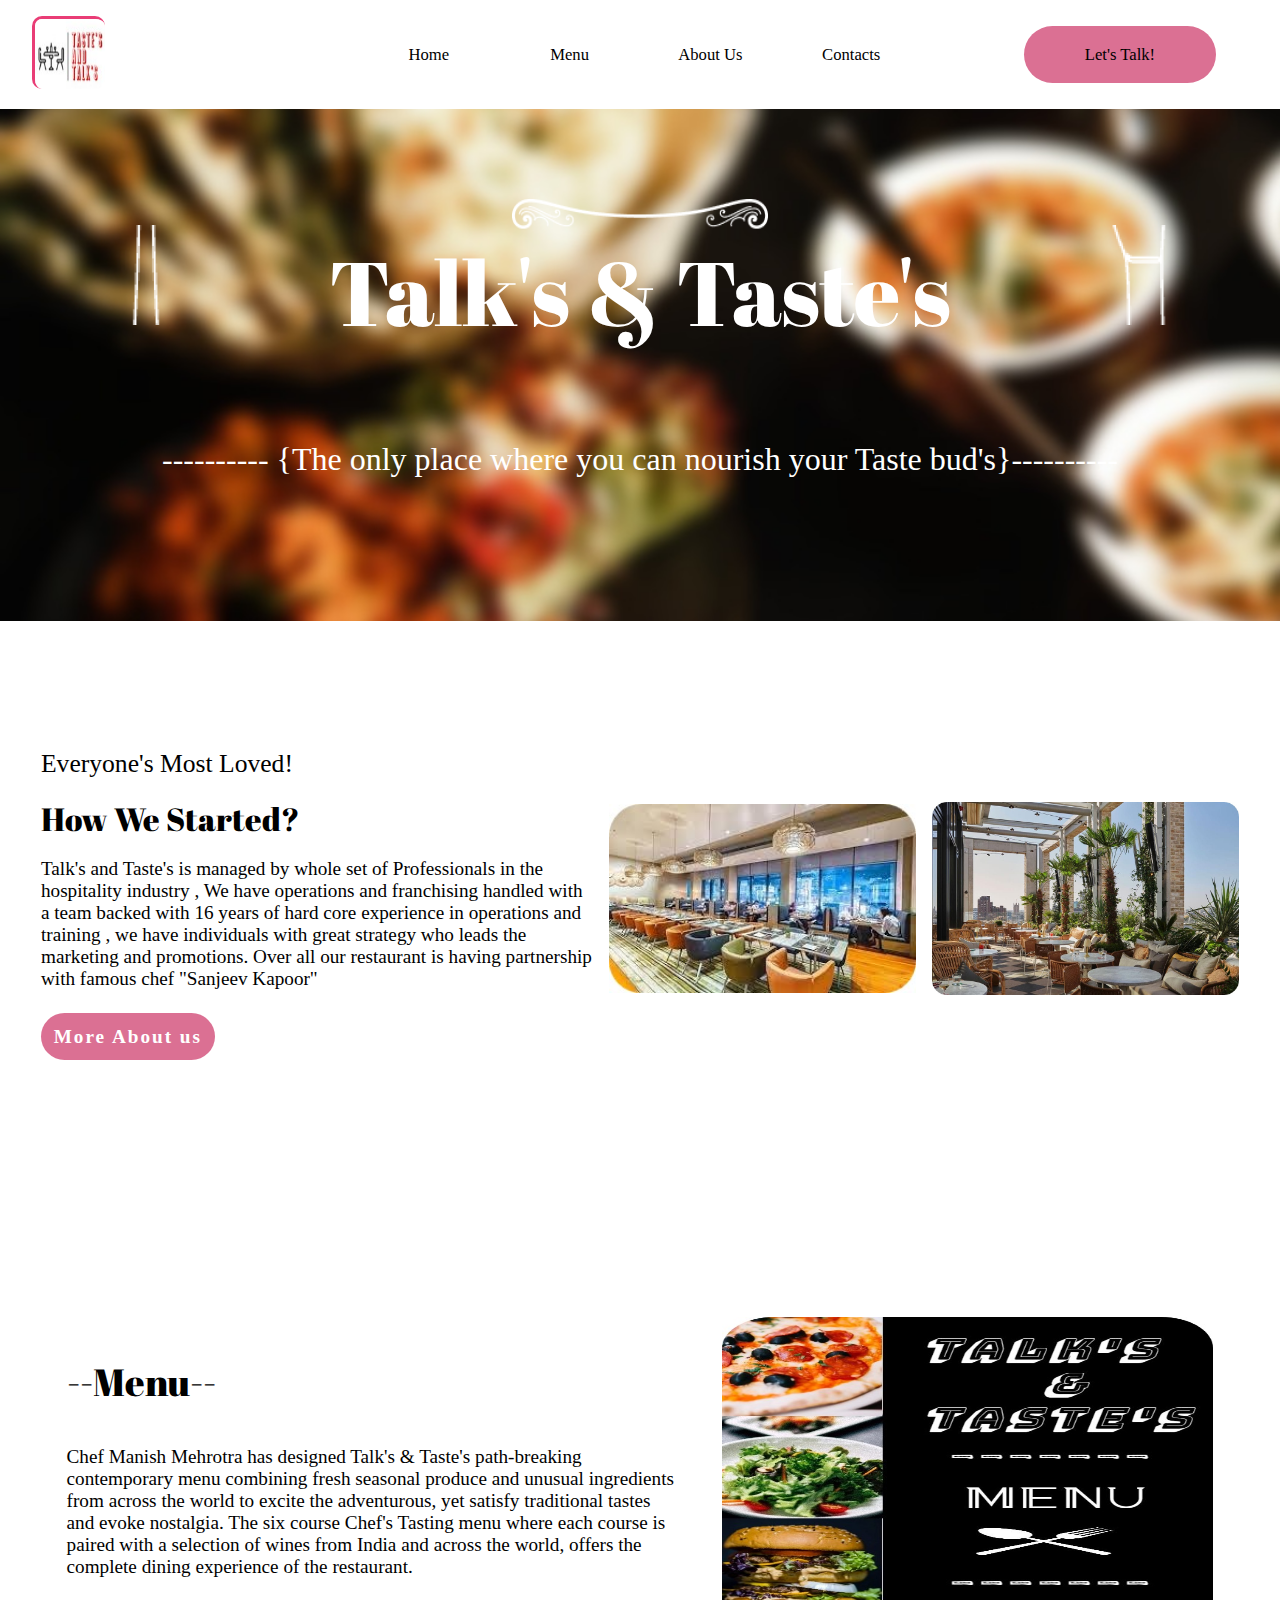
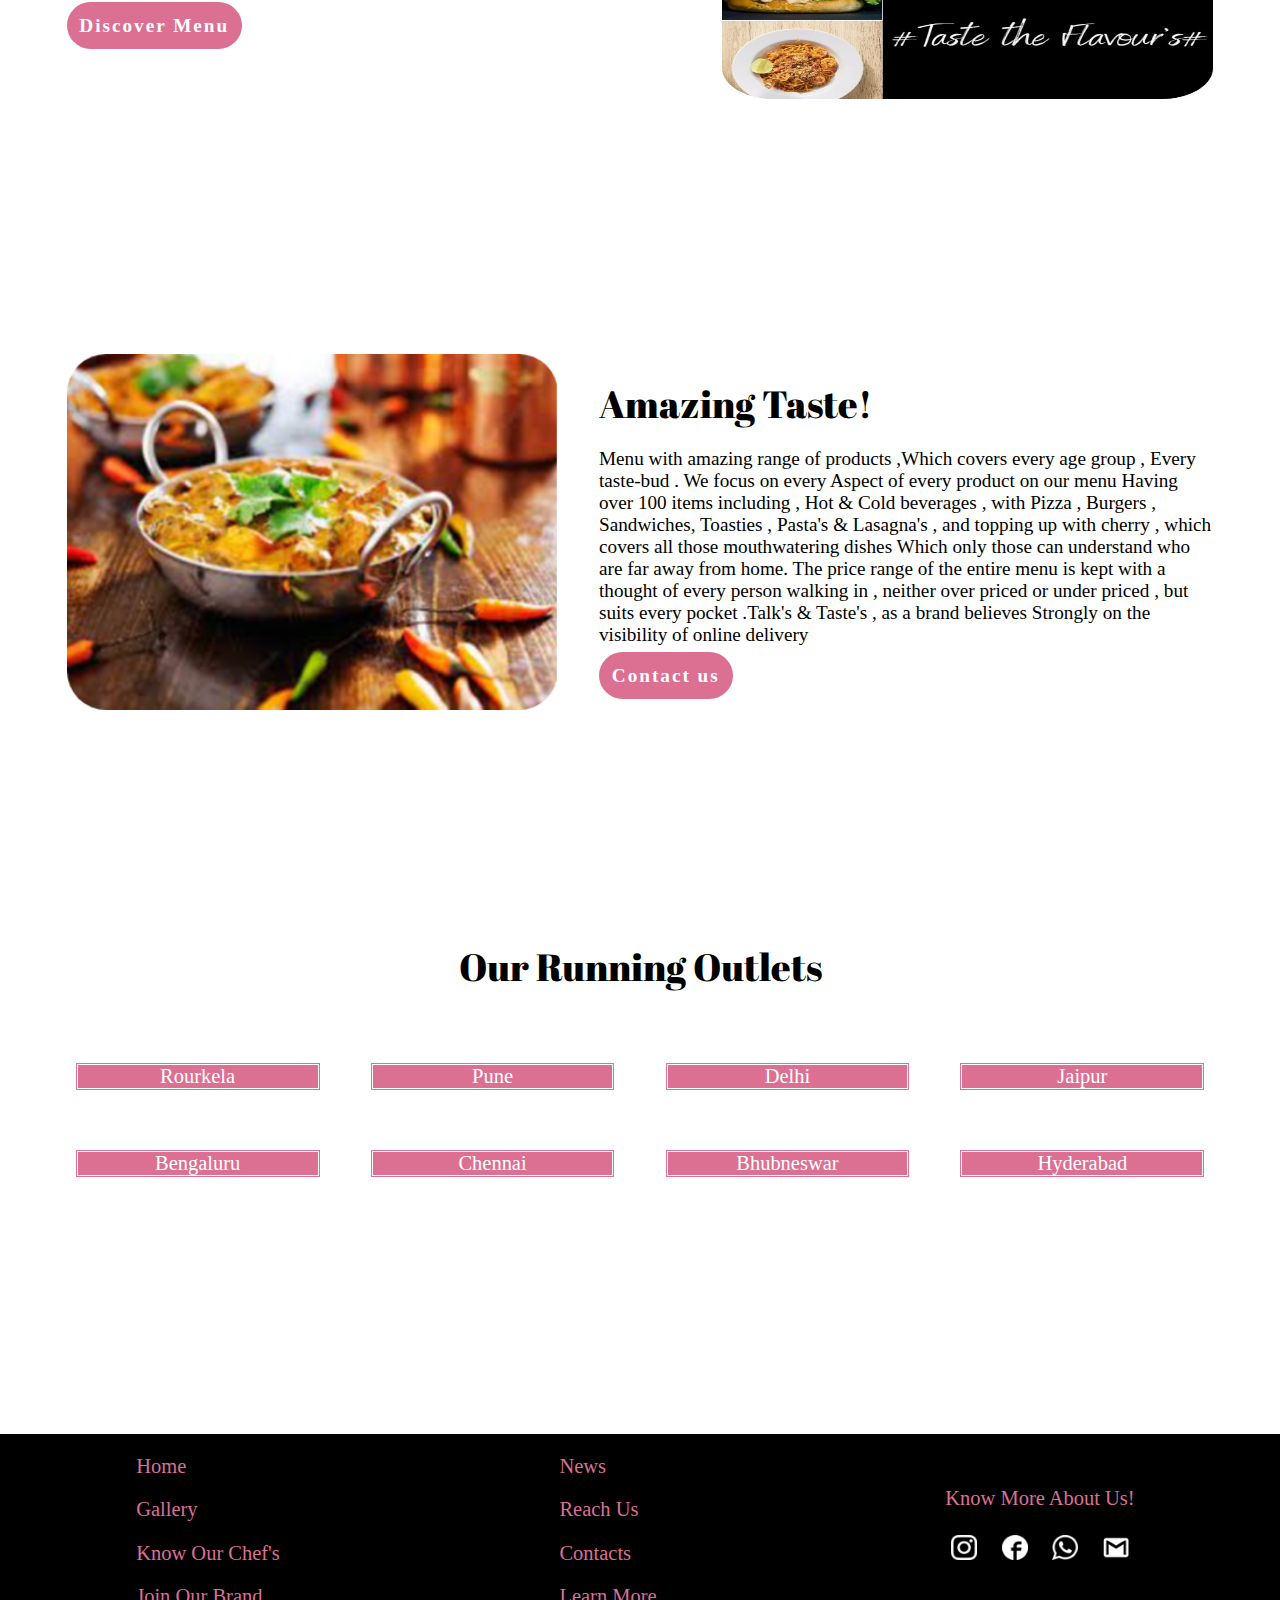
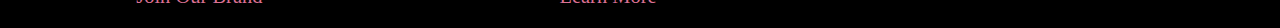
<file: index.html>
<!DOCTYPE html>
<html lang="en">

<head>
    <meta charset="UTF-8">
    <meta http-equiv="X-UA-Compatible" content="IE=edge">
    <meta name="viewport" content="width=device-width, initial-scale=1.0">
    <title>HOME</title>
    <link rel="stylesheet" href="cssfile.css">
    <link href="https://fonts.googleapis.com/css2?family=Abril+Fatface&family=Poppins:wght@200&display=swap"
        rel="stylesheet">

</head>


<body>
    <header>
        <nav class="header">
            <div>
                <img src="images/logo_size1.jpg" width="70px" height="70px" class="image">
            </div>
            <div class="navcontent">
                <div>
                    <a href="index.html" target="_parent" class="navadiv">Home</a>
                </div>

                <div>
                    <a href="menu.html" target="_parent" class="navadiv">Menu</a>
                </div>
                <div>
                    <a href="aboutus.html" target="_parent" class="navadiv">About Us</a>
                </div>
                <div>
                    <a href="contacts.html" target="_parent" class="navadiv">Contacts</a>
                </div>
                
            </div>

            
            <div class="letstalk" >
                <a href="contacts.html" target="_parent" >Let's Talk!</a>

            </div>
        </nav>
    </header>
    <main>
        <div class="backgroundimage">
            <div class="tag">
                <div class="aligncenter">
                    <img src="images/fork-free-img-1024x1024.png" height="100vw" width="100vw">
                </div>

                <div class="constant">
                    <p style=" font-family: 'Abril Fatface', cursive;" class="heading">
                        <img src="images/frill-free-img.png" class="center">
                        Talk's & Taste's
                    </p>
                </div>
                <div class="aligncenter1">
                    <img src="images/knife-free-imge-1024x1024.png" height="100vw" width="100vw">
                </div>
            </div>
            <div style="font-size: 2.5vw;" class="heading">
                ---------- {The only place where you can nourish your Taste bud's}----------
            </div>

            <br>
            <br>
            <br><br><br><br><br><br><br>
        </div>
        <div class="howwestarted">
            <div>

                <div style="font-size: 2vw;">
                    Everyone's Most Loved!
                </div>
                <br>

                <span style=" font-family: 'Abril Fatface', cursive; color: black; font-size: 2.5vw;"> How We
                    Started?</span>
                <br>
                <br>

                <div style="font-size: 1.5vw;">
                    Talk's and Taste's is managed by whole set of Professionals in the
                    hospitality industry , We have operations and franchising handled with a team backed with 16 years
                    of hard core experience in operations and training , we have individuals with great strategy who
                    leads the marketing and promotions. Over all our restaurant is having partnership with famous chef
                    "Sanjeev Kapoor"
                </div>
                <br>
                <br>
                <div>
                    <a href="aboutus.html" target="_parent"> More About us </a>

                </div>

            </div>
            <div class="howwestartedimg">
                <img src="images/howwestarted1.jpg" height="100%" width="100%">

            </div>
            <div class="howwestartedimg">
                <img src="images/howwestarted3.jpg" height="100%" width="100%">
            </div>
        </div>

        <div class="menu">

            <div>
                <p style=" font-family: 'Abril Fatface', cursive; color:    black;font-size: 3vw; ">
                    --Menu--
                </p>
                <p style="font-size: 1.5vw;">
                    Chef Manish Mehrotra has designed Talk's & Taste's path-breaking contemporary menu combining
                    fresh seasonal produce and unusual ingredients from across the world to excite the adventurous, yet
                    satisfy traditional tastes and evoke nostalgia.

                    The six course Chef's Tasting menu where each course is paired with a selection of wines from India
                    and across the world, offers the complete dining experience of the restaurant.
                </p>
                <br>
                <div>
                    <a href="menu.html" target="_parent"> Discover Menu</a>

                </div>

            </div>
            <div class="menuimg">
                <img src="images/menu.jpg" height="100%" width="100%">

            </div>

        </div>
        <div class="amazingtaste">
            <div class="menuimg">
                <img src="images/amazingtaste-modified.png" height="100%" width="100%">

            </div>
            <div>
                <div style=" font-family: 'Abril Fatface', cursive; color:    black;font-size: 3vw; ">
                    Amazing Taste!
                </div>
                <p style="font-size: 1.5vw;">
                    Menu with amazing range of products ,Which covers every age group , Every taste-bud . We focus on
                    every Aspect of every product on our menu Having over 100 items including , Hot & Cold beverages ,
                    with Pizza , Burgers , Sandwiches, Toasties , Pasta's & Lasagna's , and topping up with cherry ,
                    which covers all those mouthwatering dishes Which only those can understand who are far away from
                    home. The price range of the entire menu is kept with a thought of every person walking in , neither
                    over priced or under priced , but suits every pocket .Talk's & Taste's , as a brand believes
                    Strongly on the visibility of online delivery


                </p>
                <a href="contacts.html" target="_parent">Contact us</a>


            </div>
        </div>
        <div class="runningoutlets">
            <div style=" font-family: 'Abril Fatface', cursive; color:    black;font-size:3vw;font-weight: lighter; ">
                Our Running Outlets

            </div>
            <div class="outlets">
                <div class="outletsdesign">Rourkela</div>
                <div class="outletsdesign">Pune</div>
                <div class="outletsdesign">Delhi</div>
                <div class="outletsdesign">Jaipur</div>


            </div>
            <div class="outlets">
                <div class="outletsdesign">Bengaluru</div>
                <div class="outletsdesign">Chennai</div>
                <div class="outletsdesign">Bhubneswar</div>
                <div class="outletsdesign">Hyderabad</div>
            </div>
        </div>
    </main>
    <footer>
        <div>
            <p>
                <a href="index.html" target="_parent">Home</a>
            </p>
            <p>
                <a href="Gallery" target="_parent">Gallery</a>
            </p>
            <p>
                <a href="Know our Chef's" target="_blank">Know Our Chef's</a>

            </p>
            <p>
                <a href="Join Our Brand" target="_blank">Join Our Brand</a>
            </p>
        </div>
        <div>

            <p>

            </p>
            <p>
                <a href="News">News</a>
            </p>
            <p>
                <a href="reachus">Reach Us</a>
            </p>
            <p>
                <a href="Contacts" target="_parent">Contacts</a>
            </p>
            <p>
                <a href="Learn more" target="_blank">Learn More</a>
            </p>


        </div>
        <div class="icons">
            <div>
                <p style="color:palevioletred">Know More About Us!</p>
            </div>
            <div class="iconssub">
                <div >
                    <img src="images/instagram.png">
                </div>

                <div>
                    <img src="images/facebookicon.png">
                </div>
                <div>
                    <img src="images/whatsapp.png" >
                </div>
                <div>
                    <img src="images/gmail.jpg" >
                </div>
            </div>


        </div>

    </footer>
</body>

</html>
</file>
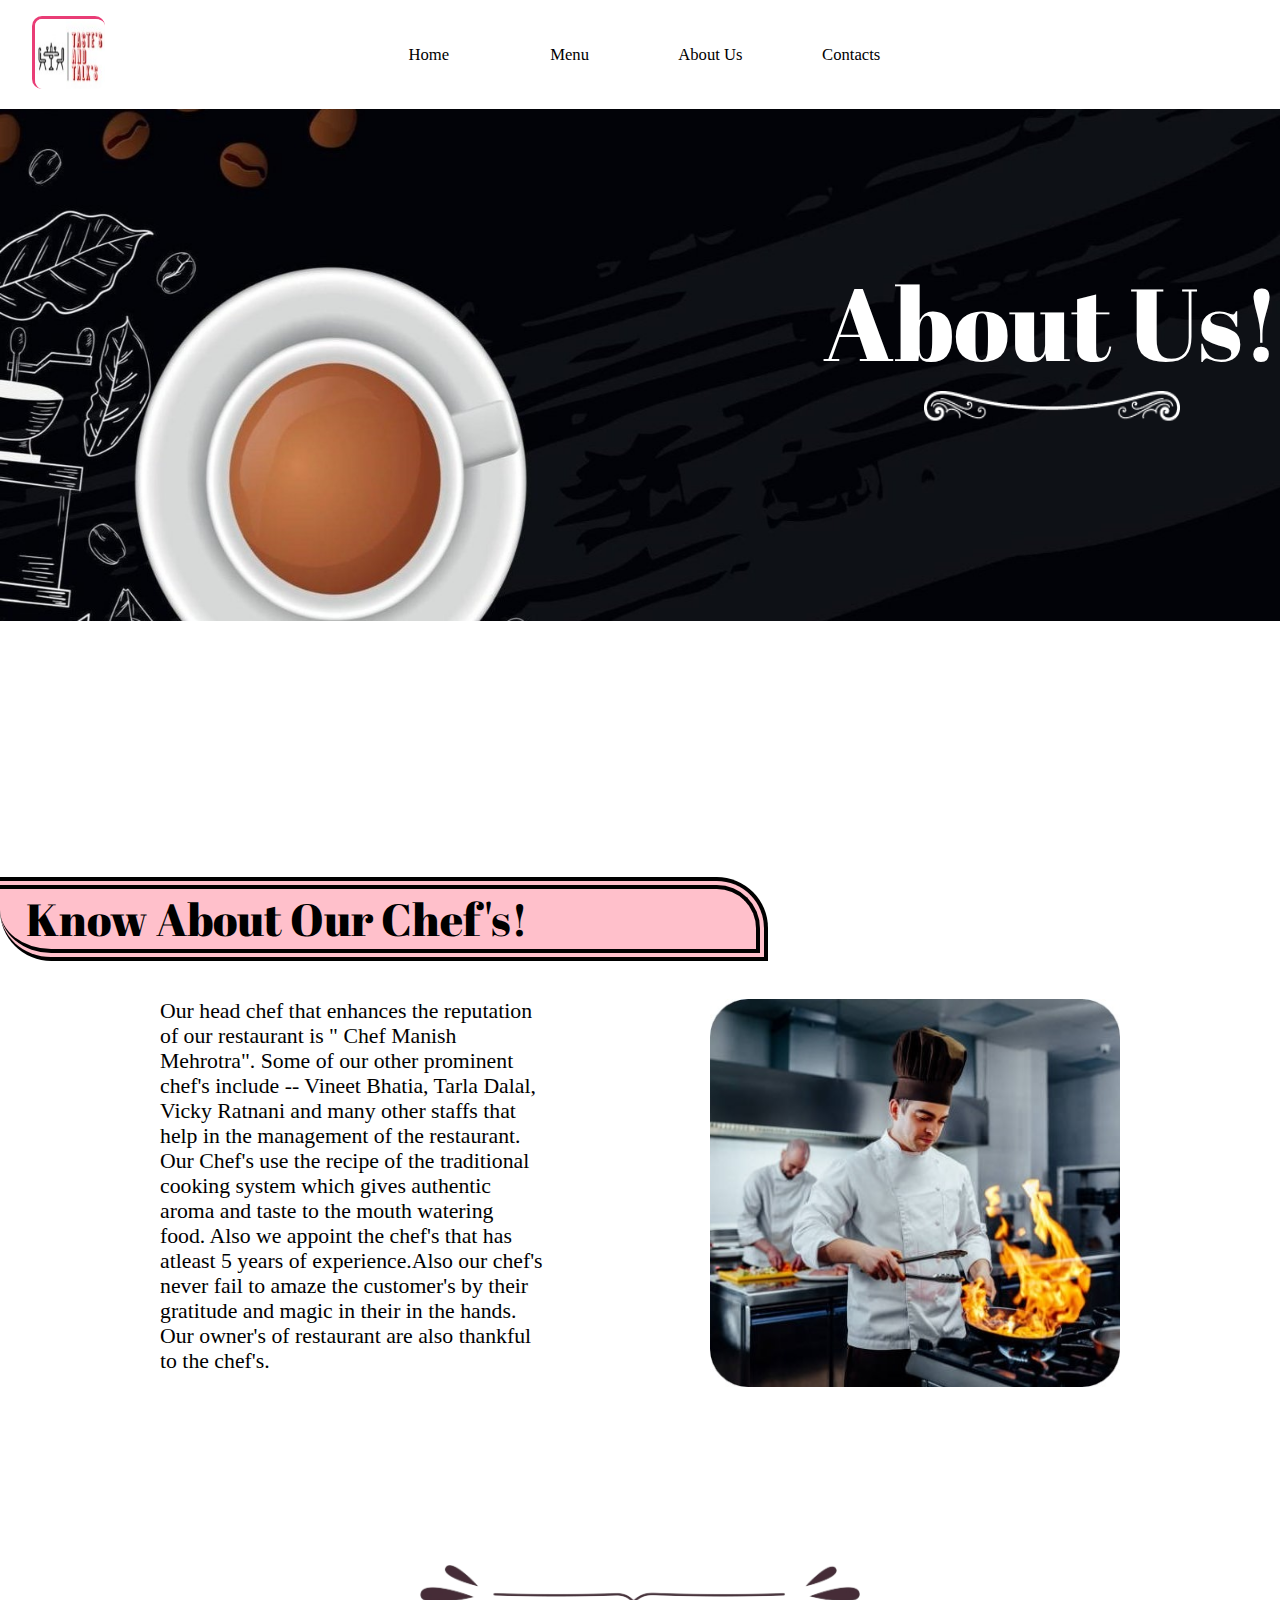
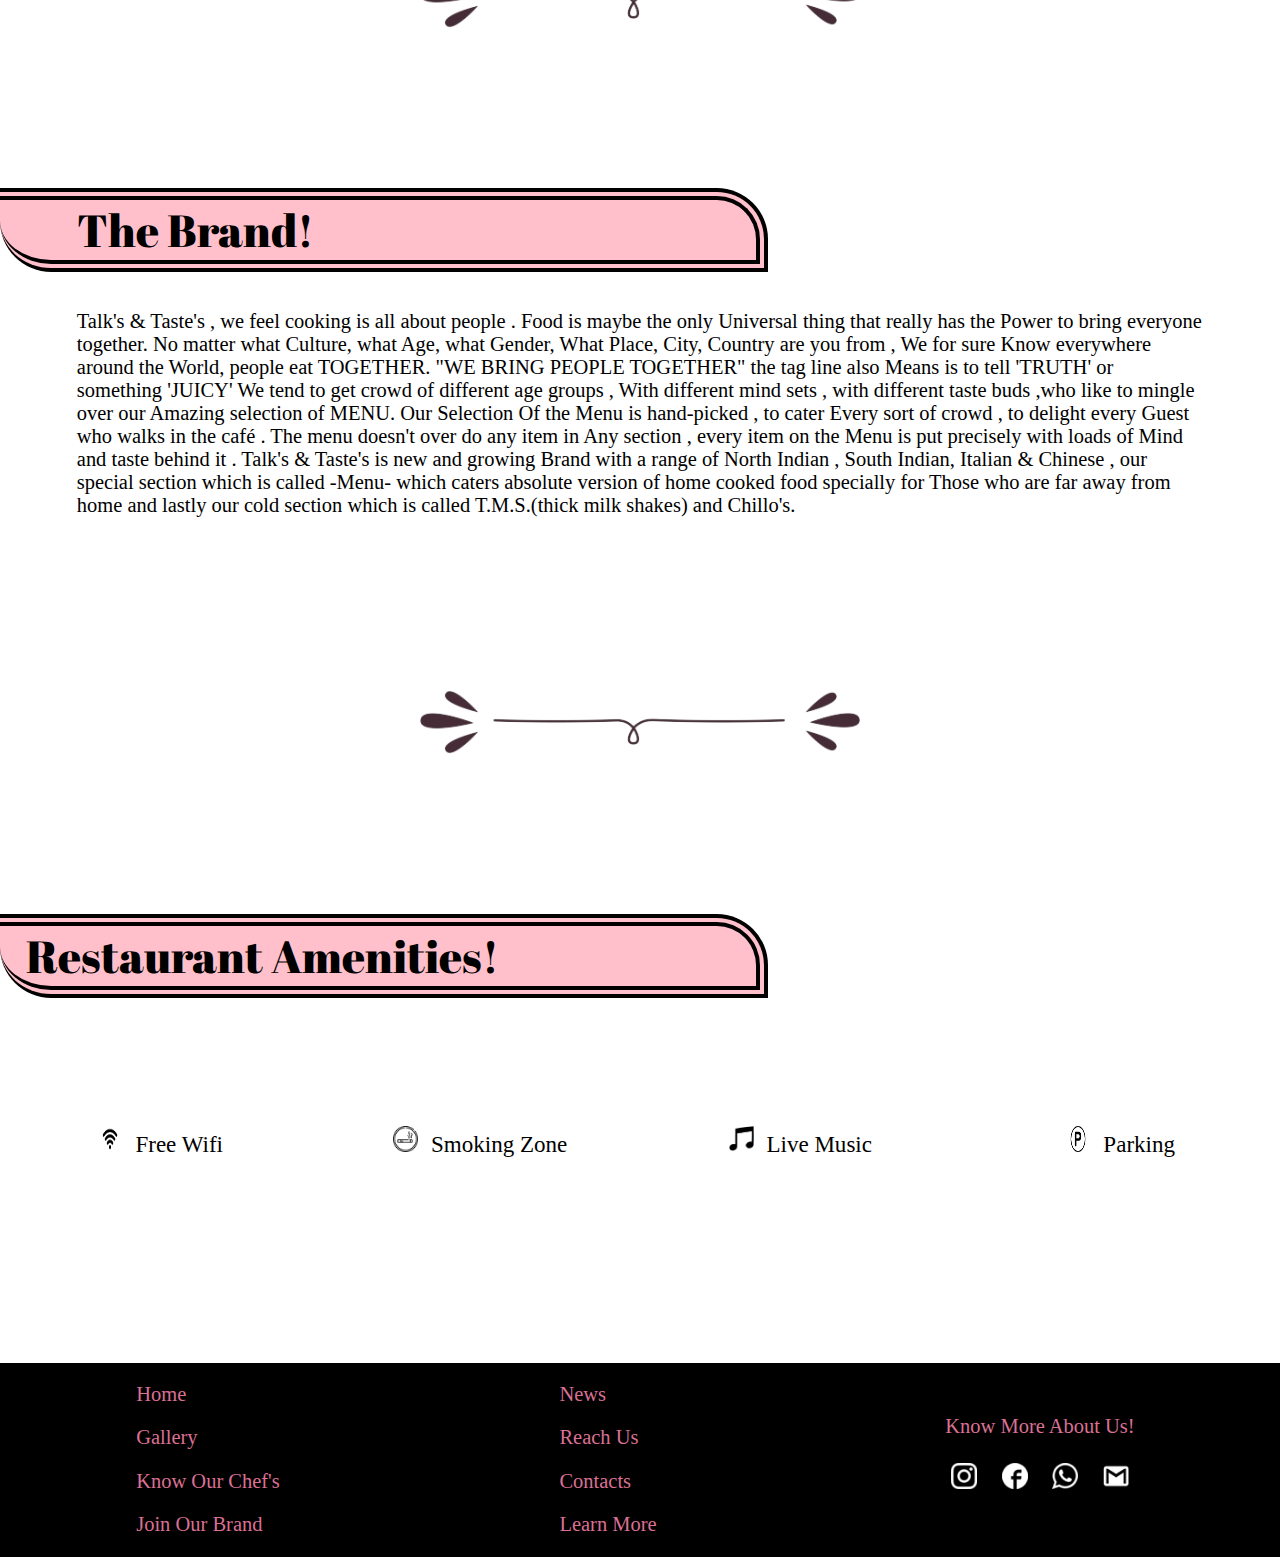
<file: aboutus.html>
<!DOCTYPE html>
<html lang="en">

<head>
    <meta charset="UTF-8">
    <meta http-equiv="X-UA-Compatible" content="IE=edge">
    <meta name="viewport" content="width=device-width, initial-scale=1.0">
    <title>About us</title>
    <link rel="stylesheet" href="cssfile.css">
    <link href="https://fonts.googleapis.com/css2?family=Abril+Fatface&family=Poppins:wght@200&display=swap"
        rel="stylesheet">

</head>


<body>
    <header>
        <nav class="header">
            <div>
                <img src="images/logo_size1.jpg" width="70px" height="70px" class="image">
            </div>
            <div class="navcontent">
                <div>
                    <a href="index.html" target="_parent" class="navadiv">Home</a>
                </div>

                <div>
                    <a href="menu.html" target="_parent" class="navadiv">Menu</a>
                </div>
                <div>
                    <a href="aboutus.html" target="_parent" class="navadiv">About Us</a>
                </div>
                <div>
                    <a href="contacts.html" target="_parent" class="navadiv">Contacts</a>
                </div>

            </div>
            <div>

            </div>
        </nav>
    </header>
    <main>
        <div class="aboutus">
            <div>
                <div style=" font-family: 'Abril Fatface', cursive; font-size: 8vw;" class="heading">About Us!<br>
                    <img src="images/frill-free-img.png" class="center">
                </div>
                <br><br><br>
            </div>
        </div>

        <div style="font-size:3.5vw; font-family: 'Abril Fatface', cursive;" class="chefs">
            <div class="knowchefs" style="padding-right:2vw ; margin-top: 15vw;">Know About Our Chef's!
                
            </div>
            <div></div>
        </div>
        <div class="chefssub" style="margin-top:3vw ;">
            <div style="font-size: 1.7vw;">

                Our head chef that enhances the reputation of our restaurant is " Chef Manish Mehrotra". Some of our
                other prominent chef's include -- Vineet Bhatia, Tarla Dalal, Vicky Ratnani and many other staffs that
                help in the management of the restaurant.
                <br>
                Our Chef's use the recipe of the traditional cooking system which gives authentic aroma and taste to the
                mouth watering food. Also we appoint the chef's that has atleast 5 years of experience.Also our chef's
                never fail to amaze the customer's by their gratitude and magic in their in the hands.
                Our owner's of restaurant are also thankful to the chef's.


            </div>
            <div>
                <img src="images/aboutchef.jpg" height="auto" width="80%" style="margin-left:8vw ;">

            </div>

        </div>
        <div class="separator">
            <img src="images/separator.png">
        </div>    
        <div style="font-size:3.5vw; font-family: 'Abril Fatface', cursive;" class="chefs">
            <div class="knowchefs" style="padding-right:2vw ;padding-left: 6vw;">The Brand!
        </div>
            <div></div>
        </div>
        <div style="margin-top:3vw ;">
            <div class="brand" style="font-size: 1.6vw;">

                Talk's & Taste's , we feel cooking is all about people . Food is maybe the only Universal thing that
                really has the Power to bring everyone together. No matter what Culture, what Age, what Gender, What
                Place, City, Country are you from , We for sure Know everywhere around the World, people eat TOGETHER.
                "WE BRING PEOPLE TOGETHER" the tag line also Means is to tell 'TRUTH' or something 'JUICY' We tend to
                get crowd of different age groups , With different mind sets , with different taste buds ,who like to
                mingle over our Amazing selection of MENU. Our Selection Of the Menu is hand-picked , to cater Every
                sort of crowd , to delight every Guest who walks in the café . The menu doesn't over do any item in Any
                section , every item on the Menu is put precisely with loads of Mind and taste behind it . Talk's &
                Taste's is new and growing Brand with a range of North Indian , South Indian, Italian & Chinese , our
                special section which is called -Menu- which caters absolute version of home cooked food specially for
                Those who are far away from home and lastly our cold section which is called T.M.S.(thick milk shakes)
                and Chillo's.


            </div>

        </div>
        <div class="separator">
            <img src="images/separator.png">
        </div>
        <div style="font-size:3.5vw; font-family: 'Abril Fatface', cursive;" class="chefs">
            <div class="knowchefs" style="padding-right:2vw ;padding-left: 2vw;">Restaurant Amenities!    
        </div>
            <div></div>
        </div>
        <div style="margin-top:3vw ;">
            <div class="amenities" style="font-size: 1.8vw;">
                <div><img src="images/wifi.png" class="imgamenities">Free Wifi</div>
                <div><img src="images/smoking.png" class="imgamenities">Smoking Zone</div>
                <div><img src="images/music.png" class="imgamenities">Live Music</div>
                <div><img src="images/parking.png" class="imgamenities">Parking</div>



            </div>

        </div>



    </main>
    <footer>
        <div>
            <p>
                <a href="index.html" target="_parent">Home</a>
            </p>
            <p>
                <a href="Gallery" target="_parent">Gallery</a>
            </p>
            <p>
                <a href="Know our Chef's" target="_blank">Know Our Chef's</a>

            </p>
            <p>
                <a href="Join Our Brand" target="_blank">Join Our Brand</a>
            </p>
        </div>
        <div>

            <p>

            </p>
            <p>
                <a href="News">News</a>
            </p>
            <p>
                <a href="reachus">Reach Us</a>
            </p>
            <p>
                <a href="Contacts" target="_parent">Contacts</a>
            </p>
            <p>
                <a href="Learn more" target="_blank">Learn More</a>
            </p>


        </div>
        <div class="icons">
            <div>
                <p style="color:palevioletred">Know More About Us!</p>
            </div>
            <div class="iconssub">
                <div>
                    <img src="images/instagram.png">
                </div>

                <div>
                    <img src="images/facebookicon.png">
                </div>
                <div>
                    <img src="images/whatsapp.png">
                </div>
                <div>
                    <img src="images/gmail.jpg">
                </div>
            </div>


        </div>

    </footer>





</body>

</html>
</file>
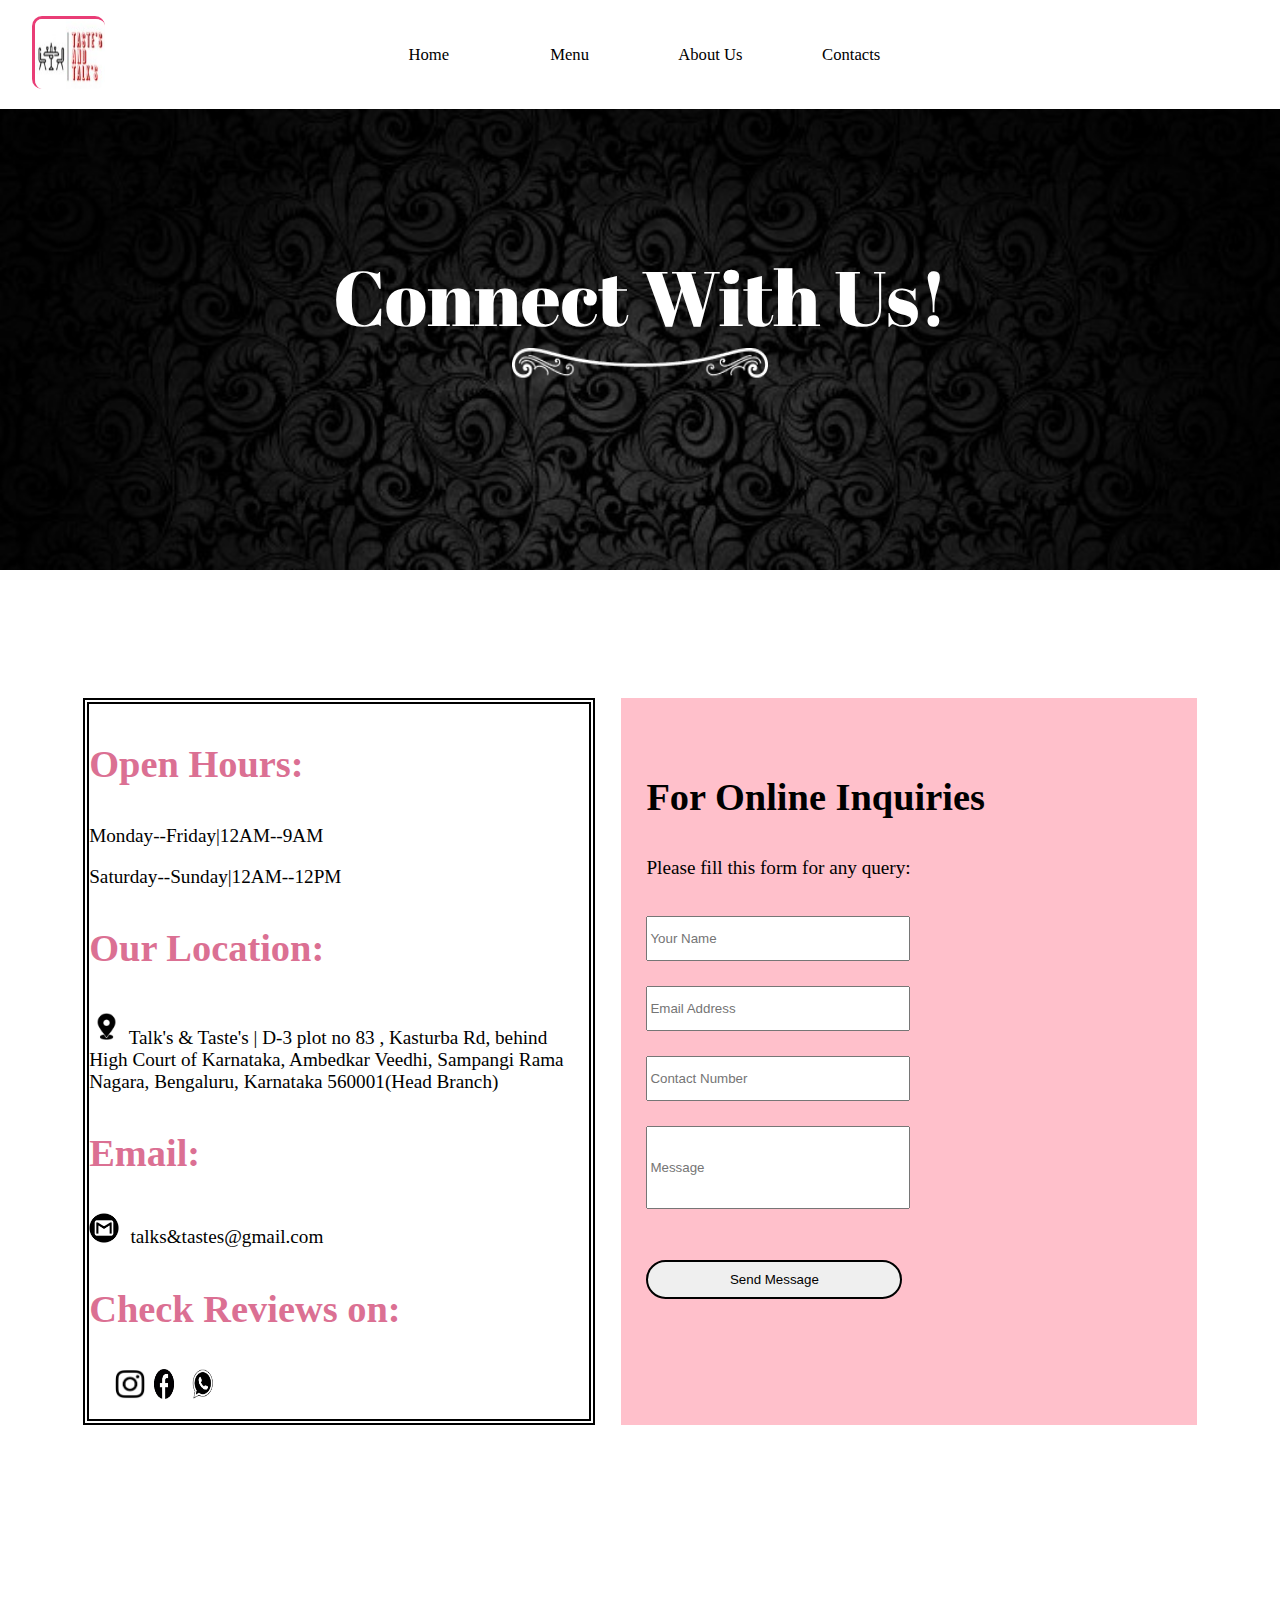
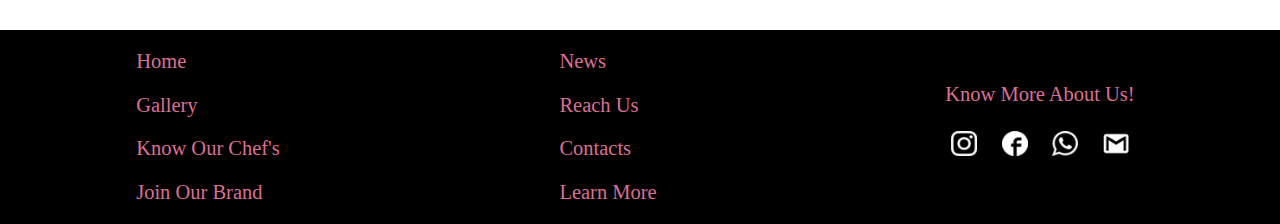
<file: contacts.html>
<!DOCTYPE html>
<html lang="en">

<head>
    <meta charset="UTF-8">
    <meta http-equiv="X-UA-Compatible" content="IE=edge">
    <meta name="viewport" content="width=device-width, initial-scale=1.0">
    <title>contacts</title>
</head>

<body>
    <link rel="stylesheet" href="cssfile.css">
    <link href="https://fonts.googleapis.com/css2?family=Abril+Fatface&family=Poppins:wght@200&display=swap"
        rel="stylesheet">

    </head>


    <body>
        <header>
            <nav class="header">
                <div>
                    <img src="images/logo_size1.jpg" width="70px" height="70px" class="image">
                </div>
                <div class="navcontent">
                    <div>
                        <a href="index.html" target="_parent" class="navadiv">Home</a>
                    </div>

                    <div>
                        <a href="menu.html" target="_parent" class="navadiv">Menu</a>
                    </div>
                    <div>
                        <a href="aboutus.html" target="_parent" class="navadiv">About Us</a>
                    </div>
                    <div>
                        <a href="contacts.html" target="_parent" class="navadiv">Contacts</a>
                    </div>

                </div>
                <div>

                </div>
            </nav>
        </header>
        <main>
            <div class="menubg">
                <div>
                    <div style=" font-family: 'Abril Fatface', cursive; font-size: 6vw;" class="heading">Connect With
                        Us!
                        <br>
                        <img src="images/frill-free-img.png" class="center">
                    </div>
                    <br><br><br>
                </div>
            </div>
            <div class="contactdetails">
                <div class="contacts">
                    <p class="details">
                        Open Hours:
                    </p>
                    <p style="font-size: 1.5vw;">
                        Monday--Friday|12AM--9AM
                    </p>
                    <p style="font-size: 1.5vw;">
                        Saturday--Sunday|12AM--12PM
                    </p>
                    <p class="details">
                        Our Location:
                    </p>
                    <p style="font-size: 1.5vw;">
                        <img src="images/location.png" height="35vw" width="35vw">
                        Talk's & Taste's | D-3 plot no 83 , Kasturba Rd, behind High Court of Karnataka, Ambedkar
                        Veedhi, Sampangi Rama Nagara, Bengaluru, Karnataka 560001(Head Branch)
                    </p>
                    <p class="details">
                        Email:
                    </p>
                    <p style="font-size: 1.5vw;">
                        <img src="images/gmail.png" height="30vw" width="30vw" style="padding-right:0.5vw ;">
                        talks&tastes@gmail.com
                    </p>
                    <p class="details">
                        Check Reviews on:
                    </p>
                    <p>
                        <img src="images/instagram1.png" height="30vw" width="30vw" style="padding-left: 2vw;">
                        <img src="images/facebook1.png" height="30vw" width="30vw">
                        <img src="images/whatsapp1.png" height="30vw" width="40vw">



                    </p>

                </div>
                <div class="form">
                    <form >
                        
                            
                            <p style="font-size:3vw; font-weight: 600;margin-top: 6vw;margin-left:2vw ;" >
                                For Online Inquiries
                            </p>
                            <p style="font-size: 1.5vw;margin-left:2vw ;;">
                                Please fill this form for any query:
                            </p>
                            <br>
                            <input type="text" placeholder="Your Name" required style="height:3vw ; width: 20vw; margin-left:2vw ;">
                            <br>
                            <input type="email" placeholder="Email Address" required  style="height:3vw ; width:20vw; margin-top: 2vw;margin-left:2vw ;" >
                            <br>
                            <input type="text" placeholder="Contact Number" required  style="height:3vw ; width:20vw; margin-top: 2vw;margin-left:2vw ;">
                            <br>
                            <input type="text" placeholder="Message" required style="height:6vw ; width:20vw; margin-top: 2vw;margin-left:2vw ;">

                            <br>
                            <input type="submit" value="Send Message" style="height:3vw ; width:20vw; margin-top: 4vw; border-style: solid; border-radius: 60vw;margin-left:2vw ;" class="formhover">
                            
                        

                    </form>
                </div>


            </div>


        </main>
        <footer>
            <div>
                <p>
                    <a href="index.html" target="_parent">Home</a>
                </p>
                <p>
                    <a href="Gallery" target="_parent">Gallery</a>
                </p>
                <p>
                    <a href="Know our Chef's" target="_blank">Know Our Chef's</a>

                </p>
                <p>
                    <a href="Join Our Brand" target="_blank">Join Our Brand</a>
                </p>
            </div>
            <div>

                <p>

                </p>
                <p>
                    <a href="News">News</a>
                </p>
                <p>
                    <a href="reachus">Reach Us</a>
                </p>
                <p>
                    <a href="Contacts" target="_parent">Contacts</a>
                </p>
                <p>
                    <a href="Learn more" target="_blank">Learn More</a>
                </p>


            </div>
            <div class="icons">
                <div>
                    <p style="color:palevioletred">Know More About Us!</p>
                </div>
                <div class="iconssub">
                    <div>
                        <img src="images/instagram.png">
                    </div>

                    <div>
                        <img src="images/facebookicon.png">
                    </div>
                    <div>
                        <img src="images/whatsapp.png">
                    </div>
                    <div>
                        <img src="images/gmail.jpg">
                    </div>
                </div>


            </div>

        </footer>



    </body>

</html>
</file>
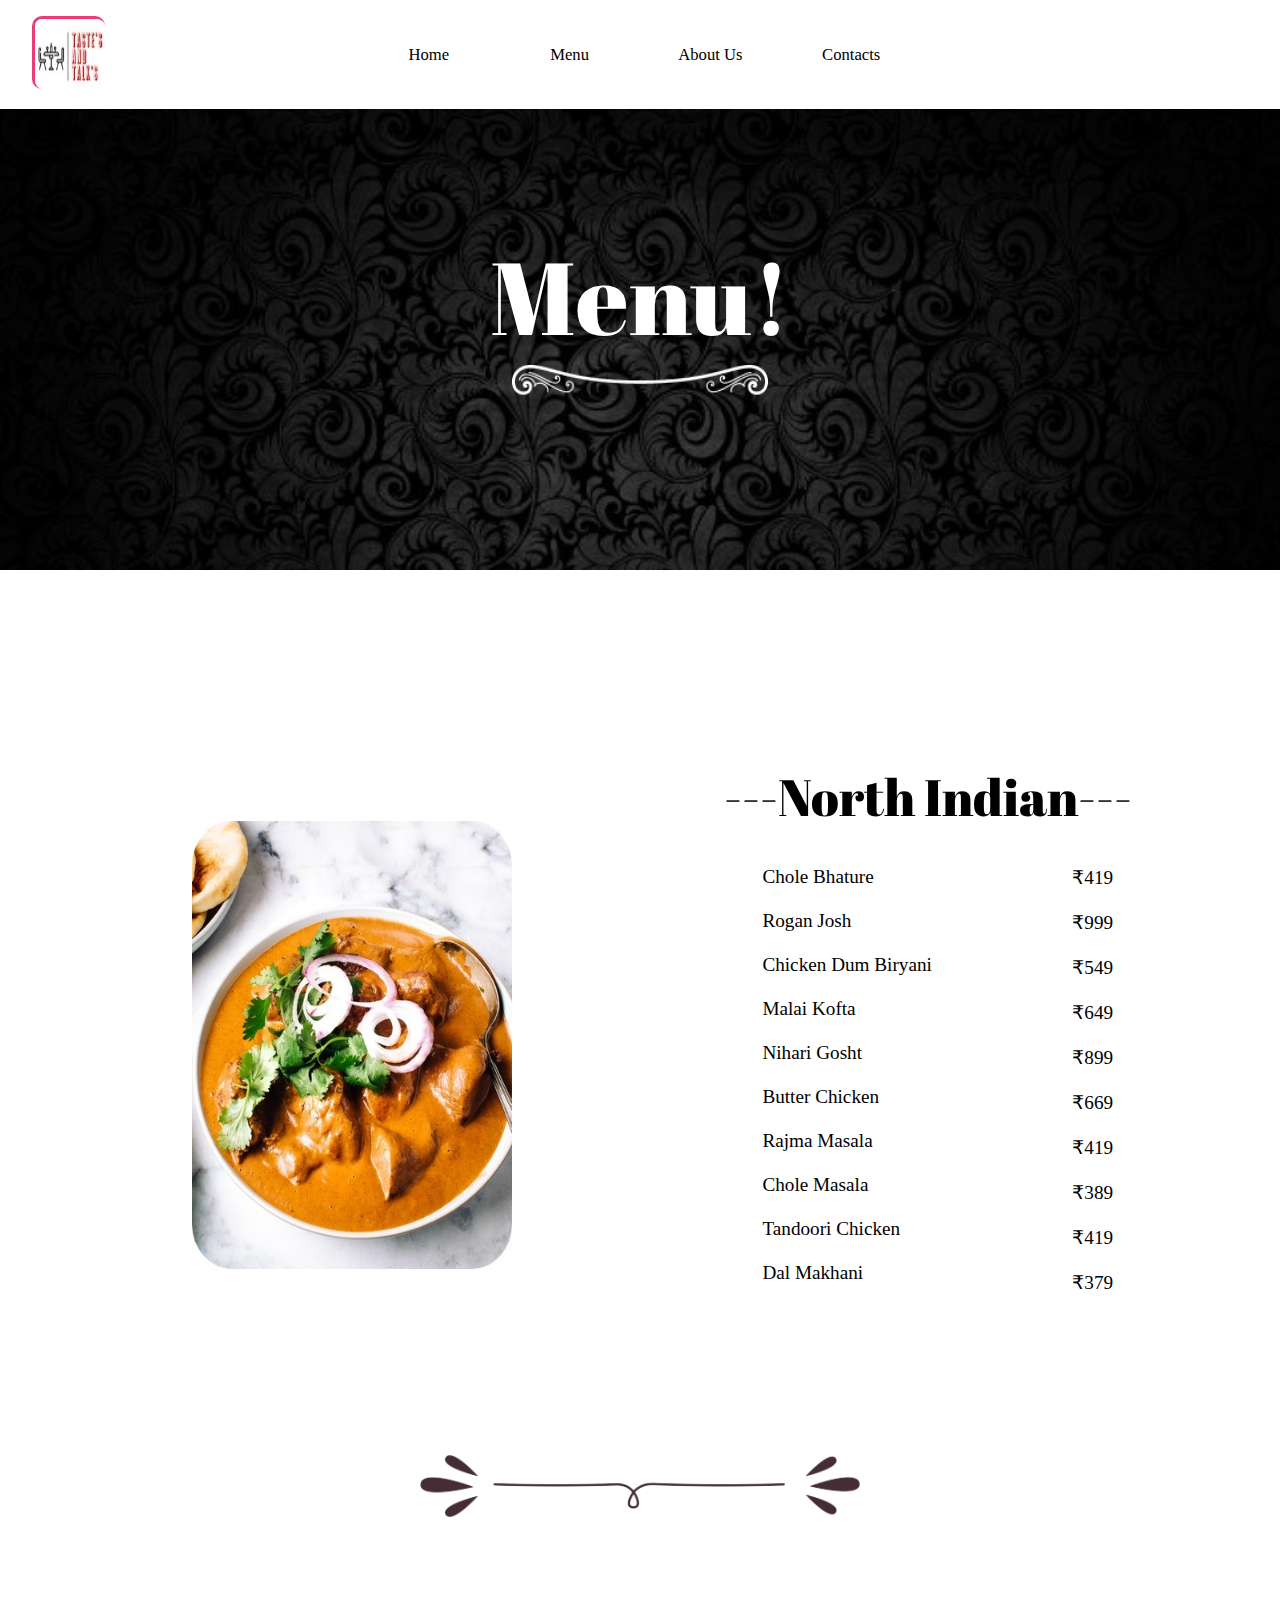
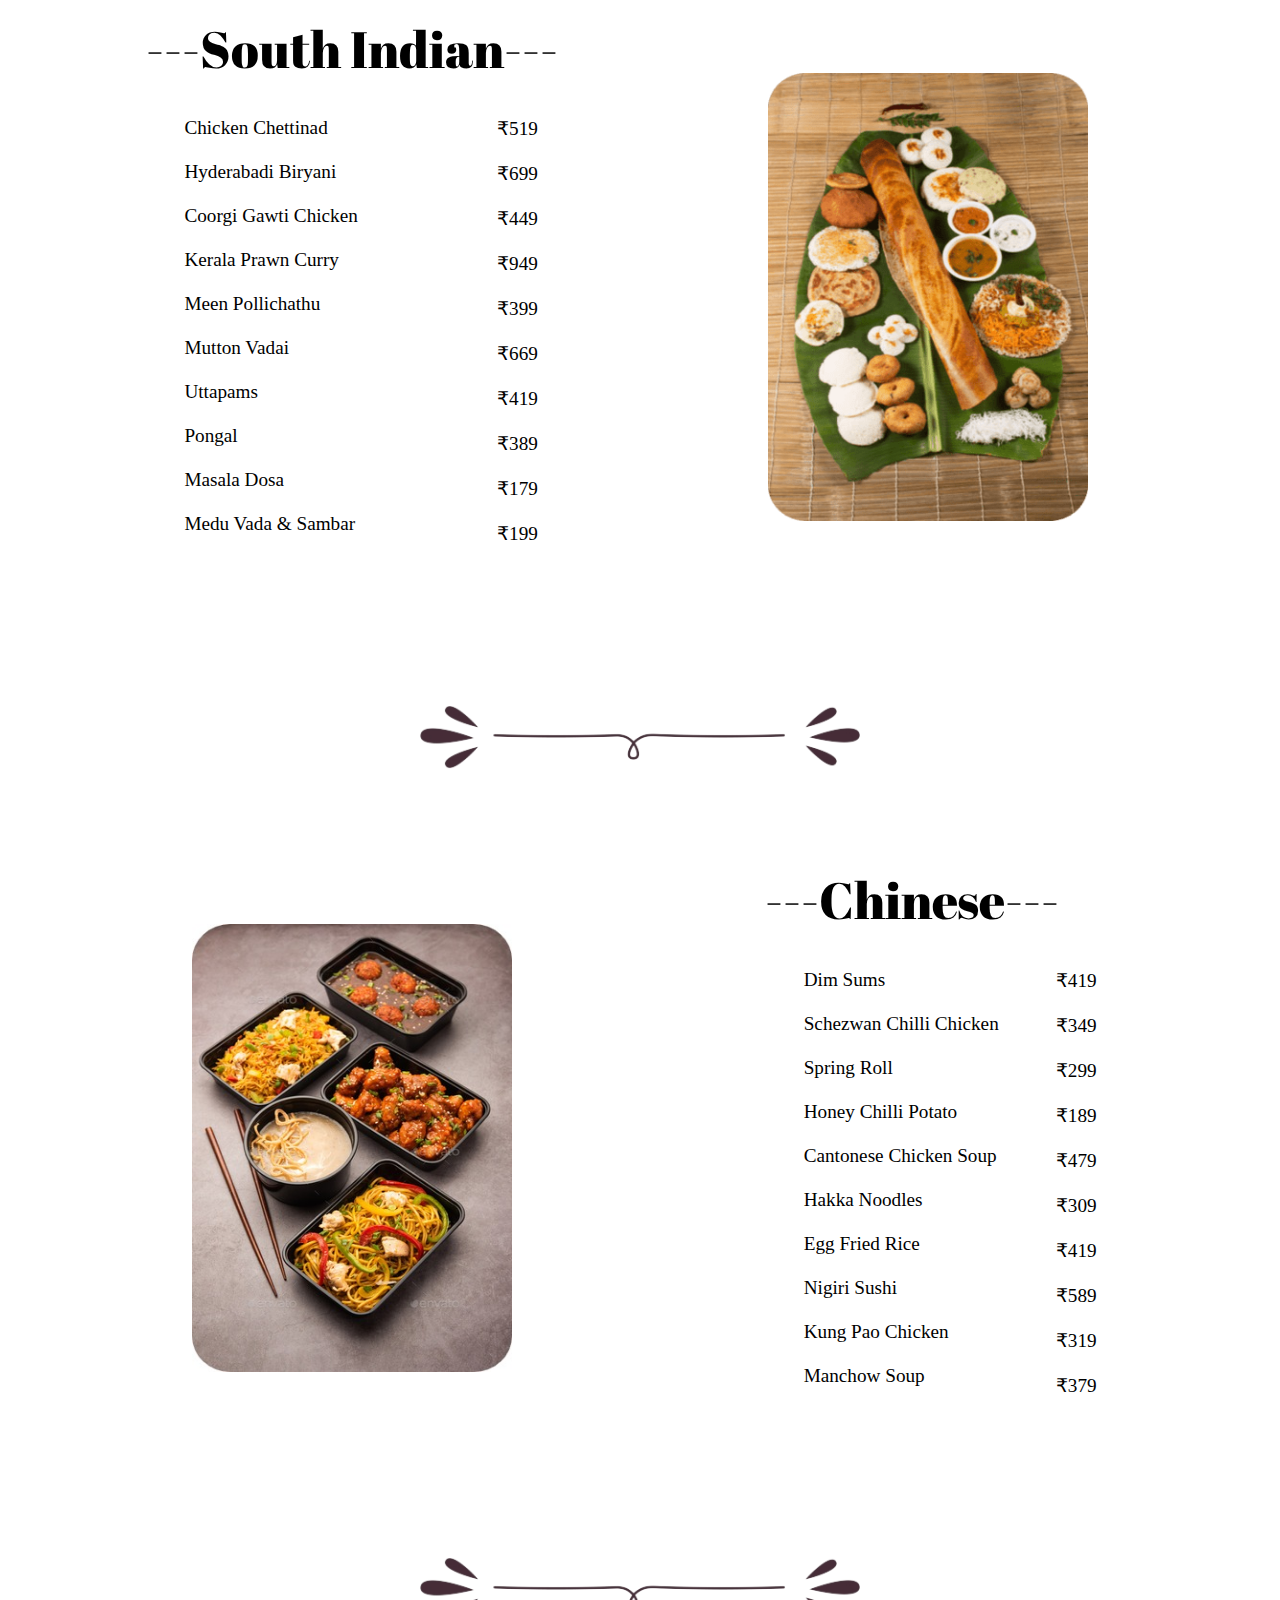
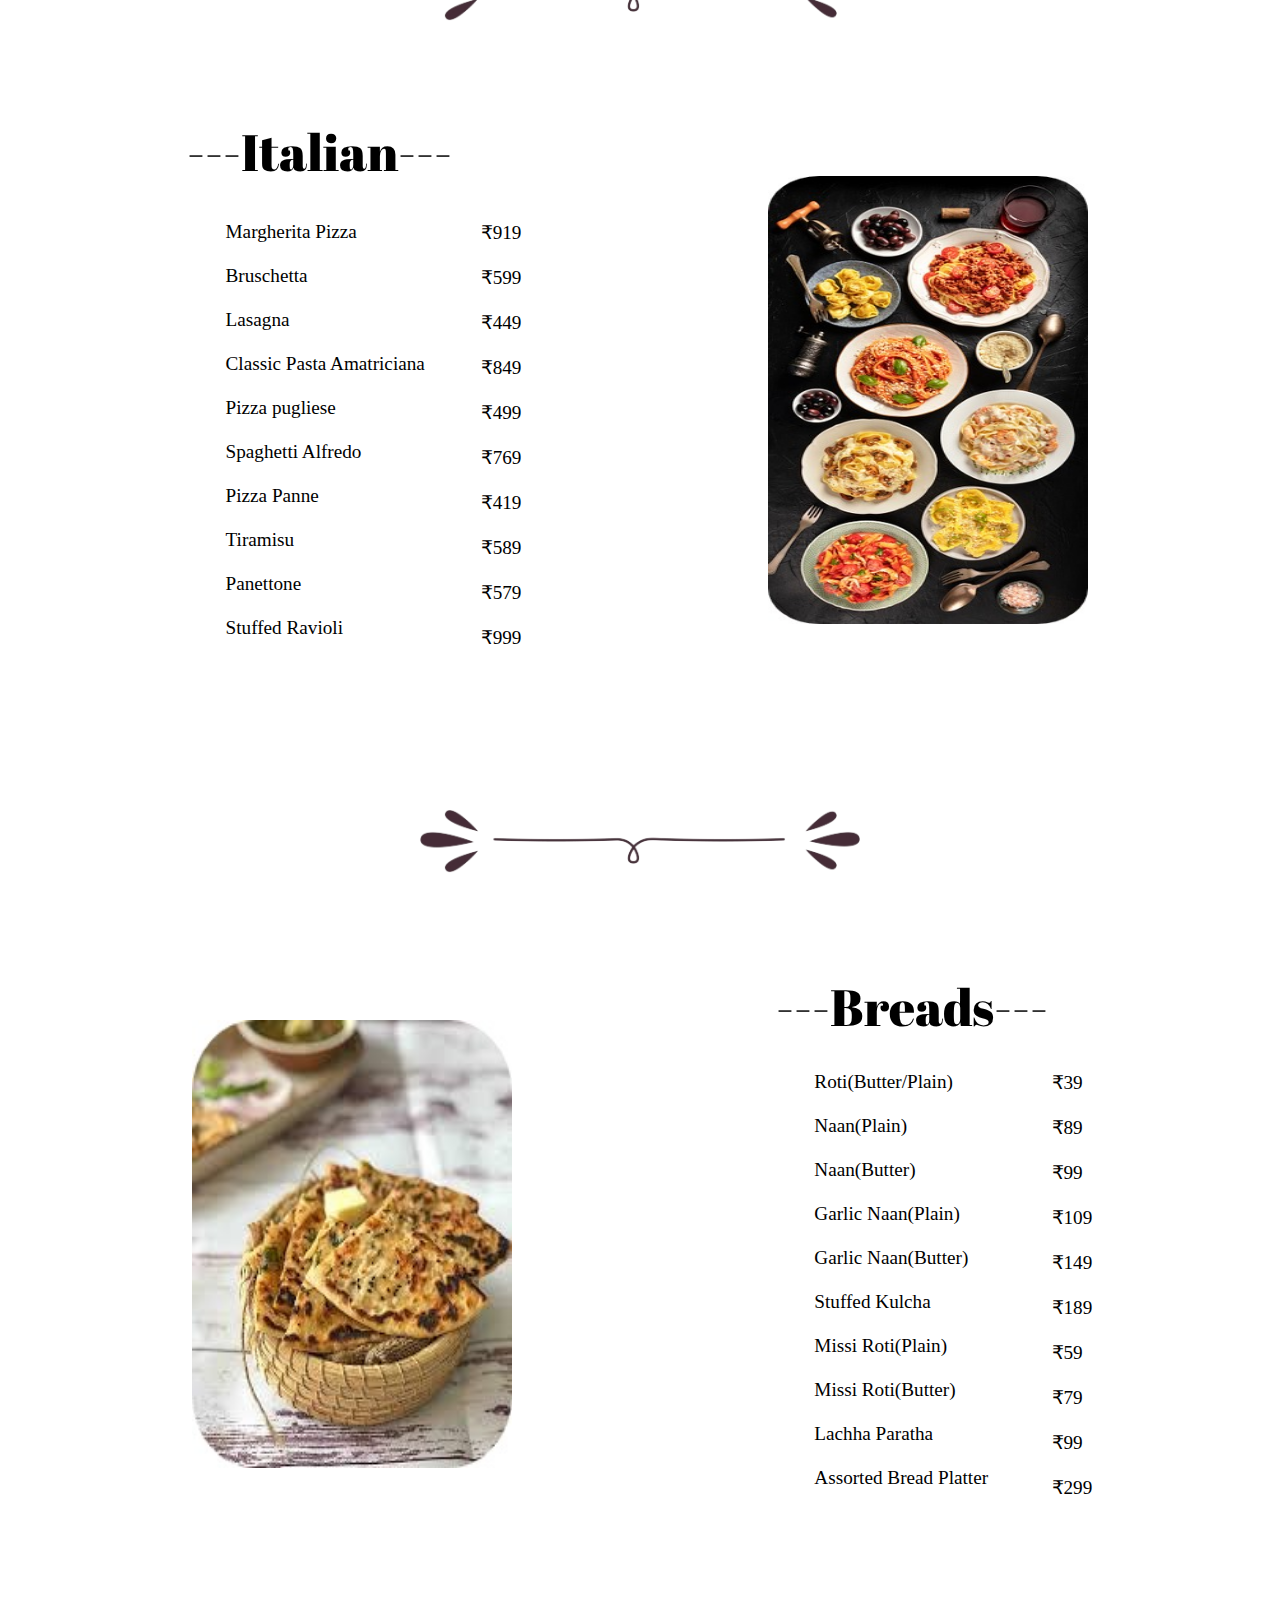
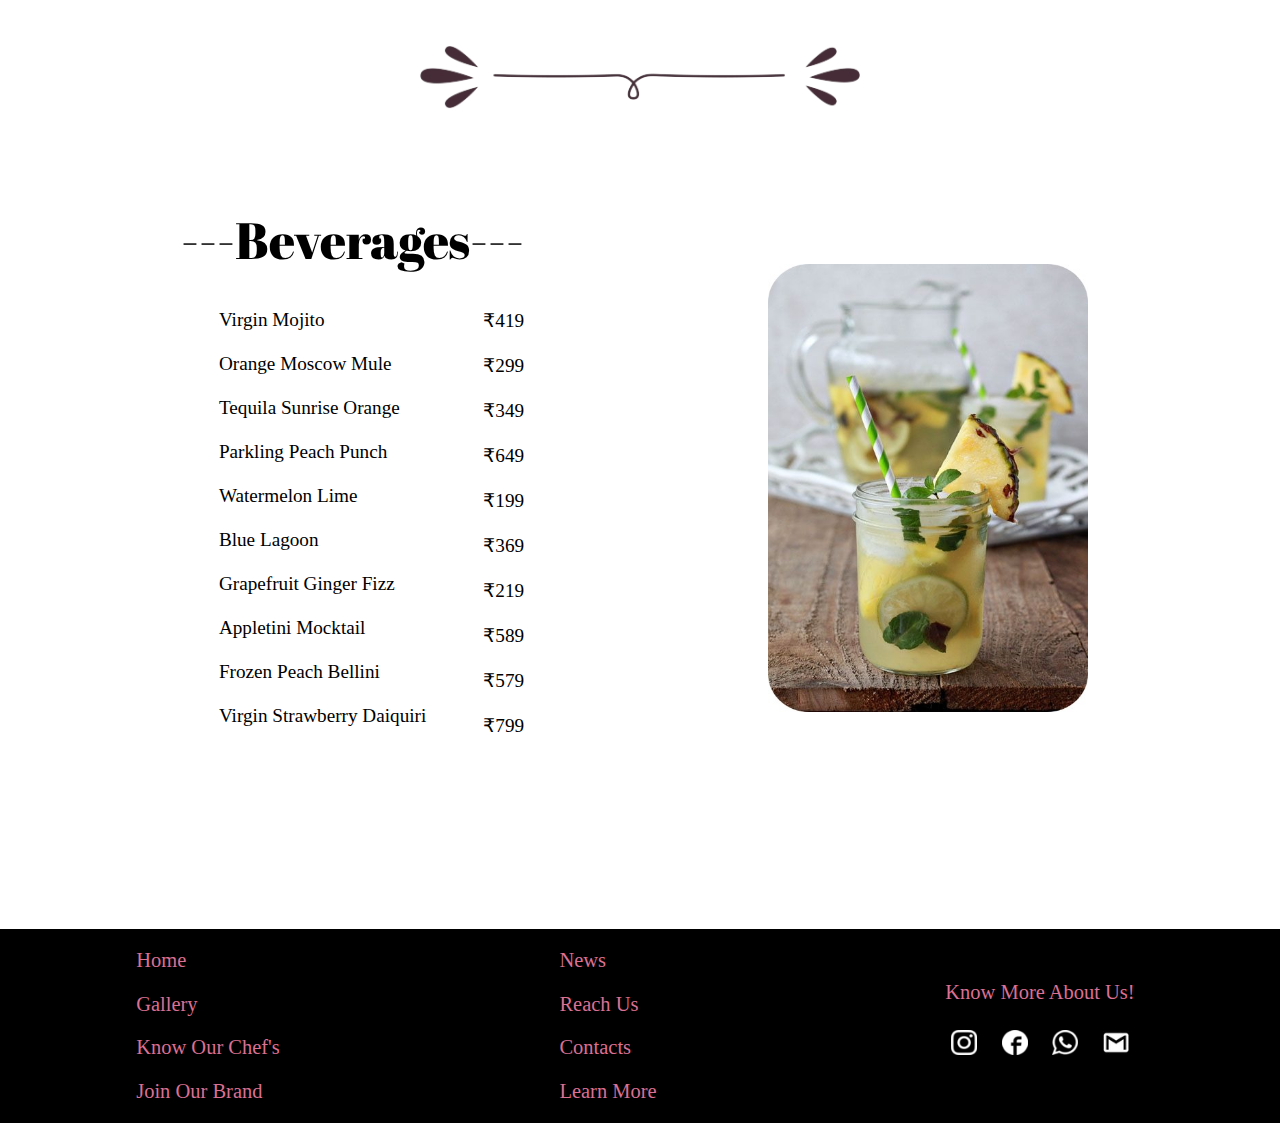
<file: menu.html>
<!DOCTYPE html>
<html lang="en">

<head>
    <meta charset="UTF-8">
    <meta http-equiv="X-UA-Compatible" content="IE=edge">
    <meta name="viewport" content="width=device-width, initial-scale=1.0">
    <title>Menu</title>
    <link rel="stylesheet" href="cssfile.css">
    <link href="https://fonts.googleapis.com/css2?family=Abril+Fatface&family=Poppins:wght@200&display=swap"
        rel="stylesheet">

</head>

<body>
    <header>
        <nav class="header">
            <div>
                <img src="images/logo_size1.jpg" width="70px" height="70px" class="image">
            </div>
            <div class="navcontent">
                <div>
                    <a href="index.html" target="_parent" class="navadiv">Home</a>
                </div>

                <div>
                    <a href="menu.html" target="_parent"class="navadiv">Menu</a>
                </div>
                <div>
                    <a href="aboutus.html" target="_parent" class="navadiv">About Us</a>
                </div>
                <div>
                    <a href="contacts.html" target="_parent" class="navadiv">Contacts</a>
                </div>
                
            </div>
            <div>

            </div>
        </nav>
    </header>
    <main>
        <div class="menubg">
            <div>
                <div style=" font-family: 'Abril Fatface', cursive; font-size: 8vw;" class="heading">Menu!
                    <br>
                    <img src="images/frill-free-img.png" class="center">
                </div>
                <br><br><br>
            </div>
        </div>
        <div class="northindian" style="margin-top: 15vw;">
            <div style="align-items: center;">
                <img src="images/northindian.jpg" style="padding-top:4vw;" class="imagemenu">
            </div>
            <div class="northindiansub">
                <div style=" font-family: 'Abril Fatface', cursive; font-size: 4vw;">---North Indian---
                </div>
                <div style="font-size:1.5vw; font-weight: 300 ;" class="price">
                    <div>
                        Chole Bhature
                        <br><br>
                        Rogan Josh
                        <br><br>
                        Chicken Dum Biryani
                        <br><br>
                        Malai Kofta
                        <br><br>
                        Nihari Gosht
                        <br><br>
                        Butter Chicken
                        <br><br>
                        Rajma Masala
                        <br><br>
                        Chole Masala
                        <br><br>
                        Tandoori Chicken
                        <br><br>
                        Dal Makhani

                    </div>
                    <div>
                        ₹419
                        <br><br>
                        ₹999
                        <br><br>
                        ₹549
                        <br><br>
                        ₹649
                        <br><br>
                        ₹899
                        <br><br>
                        ₹669
                        <br><br>
                        ₹419
                        <br><br>
                        ₹389
                        <br><br>
                        ₹419
                        <br><br>
                        ₹379
                        <br><br>

                      

                    </div>


                </div>


            </div>

        </div>
        <div class="separator">
            <img src="images/separator.png">
        </div>    
        
           
        <div class="northindian">
           
            <div class="northindiansub">
                <div style=" font-family: 'Abril Fatface', cursive; font-size: 4vw;">---South Indian---
                </div>
                <div style="font-size:1.5vw; font-weight: 300 ;" class="price">
                    <div>
                        Chicken Chettinad
                        <br><br>
                        Hyderabadi Biryani
                        <br><br>
                        Coorgi Gawti Chicken
                        <br><br>
                        Kerala Prawn Curry
                        <br><br>
                        Meen Pollichathu
                        <br><br>
                        Mutton Vadai
                        <br><br>
                        Uttapams
                        <br><br>
                        Pongal
                        <br><br>
                        Masala Dosa
                        <br><br>
                        Medu Vada & Sambar

                    </div>
                    <div>
                        ₹519
                        <br><br>
                        ₹699
                        <br><br>
                        ₹449
                        <br><br>
                        ₹949
                        <br><br>
                        ₹399
                        <br><br>
                        ₹669
                        <br><br>
                        ₹419
                        <br><br>
                        ₹389
                        <br><br>
                        ₹179
                        <br><br>
                        ₹199
                        <br><br>

                      

                    </div>


                </div>
                

            </div>
            <div style="align-items: center;">
                <img src="images/south indian.png" style="padding-top: 4vw;" class="imagemenu">
            </div>

        </div>
        <div class="separator">
            <img src="images/separator.png">
        </div>    
        
        <div class="northindian">
            <div style="align-items: center;">
                <img src="images/chinese.jpg" style="padding-top: 4vw;" class="imagemenu">
            </div>
            <div class="northindiansub">
                <div style=" font-family: 'Abril Fatface', cursive; font-size: 4vw;">---Chinese---
                </div>
                <div style="font-size:1.5vw; font-weight: 300 ;" class="price">
                    <div>
                        Dim Sums
                        <br><br>
                        Schezwan Chilli Chicken
                        <br><br>
                        Spring Roll
                        <br><br>
                        Honey Chilli Potato
                        <br><br>
                        Cantonese Chicken Soup
                        <br><br>
                        Hakka Noodles
                        <br><br>
                        Egg Fried Rice
                        <br><br>
                        Nigiri Sushi
                        <br><br>
                        Kung Pao Chicken
                        <br><br>
                        Manchow Soup

                    </div>
                    <div>
                        ₹419
                        <br><br>
                        ₹349
                        <br><br>
                        ₹299
                        <br><br>
                        ₹189
                        <br><br>
                        ₹479
                        <br><br>
                        ₹309
                        <br><br>
                        ₹419
                        <br><br>
                        ₹589
                        <br><br>
                        ₹319
                        <br><br>
                        ₹379
                        <br><br>

                      

                    </div>


                </div>


            </div>

        </div>
        <div class="separator">
            <img src="images/separator.png">
        </div>    
        
        <div class="northindian">
           
            <div class="northindiansub">
                <div style=" font-family: 'Abril Fatface', cursive; font-size: 4vw;">---Italian---
                </div>
                <div style="font-size:1.5vw; font-weight: 300 ;" class="price">
                    <div>
                        Margherita Pizza
                        <br><br>
                        Bruschetta
                        <br><br>
                        Lasagna
                        <br><br>
                        Classic Pasta Amatriciana
                        <br><br>
                        Pizza pugliese 
                        <br><br>
                        Spaghetti Alfredo
                        <br><br>
                        Pizza Panne
                        <br><br>
                        Tiramisu 
                        <br><br>
                        Panettone
                        <br><br>
                        Stuffed Ravioli

                    </div>
                    <div>
                        ₹919
                        <br><br>
                        ₹599
                        <br><br>
                        ₹449
                        <br><br>
                        ₹849
                        <br><br>
                        ₹499
                        <br><br>
                        ₹769
                        <br><br>
                        ₹419
                        <br><br>
                        ₹589
                        <br><br>
                        ₹579
                        <br><br>
                        ₹999
                        <br><br>

                      

                    </div>


                </div>
                

            </div>
            <div style="align-items: center;">
                <img src="images/italian.jpg" style="padding-top:4vw" class="imagemenu">
            </div>

        </div>
        <div class="separator">
            <img src="images/separator.png">
        </div>    
        
        <div class="northindian">
            <div style="align-items: center;">
                <img src="images/breads.jpg" style="padding-top: 4vw;" class="imagemenu" height="100%" width="100%"> 
            </div>
            <div class="northindiansub">
                <div style=" font-family: 'Abril Fatface', cursive; font-size: 4vw;">---Breads---
                </div>
                <div style="font-size:1.5vw; font-weight: 300 ;" class="price">
                    <div>
                        Roti(Butter/Plain)
                        <br><br>
                        Naan(Plain)
                        <br><br>
                        Naan(Butter)
                        <br><br>
                        Garlic Naan(Plain)
                        <br><br>
                        Garlic Naan(Butter)
                        <br><br>
                        Stuffed Kulcha
                        <br><br>
                        Missi Roti(Plain)
                        <br><br>
                        Missi Roti(Butter)
                        <br><br>
                        Lachha Paratha
                        <br><br>
                        Assorted Bread Platter
                    </div>
                    <div>
                        ₹39
                        <br><br>
                        ₹89
                        <br><br>
                        ₹99
                        <br><br>
                        ₹109
                        <br><br>
                        ₹149
                        <br><br>
                        ₹189
                        <br><br>
                        ₹59
                        <br><br>
                        ₹79
                        <br><br>
                        ₹99
                        <br><br>
                        ₹299
    

                    </div>


                </div>


            </div>

        </div>
        <div class="separator">
            <img src="images/separator.png">
        </div>    
        
        <div class="northindian">
           
            <div class="northindiansub">
                <div style=" font-family: 'Abril Fatface', cursive; font-size: 4vw;">---Beverages---
                </div>
                <div style="font-size:1.5vw; font-weight: 300 ;" class="price">
                    <div>
                        Virgin Mojito
                        <br><br>
                        Orange Moscow Mule 
                        <br><br>
                        Tequila Sunrise Orange
                        <br><br>
                        Parkling Peach Punch
                        <br><br>
                        Watermelon Lime 
                        <br><br>
                        Blue Lagoon
                        <br><br>
                        Grapefruit Ginger Fizz 
                        <br><br>
                        Appletini Mocktail 
                        <br><br>
                        Frozen Peach Bellini 
                        <br><br>
                        Virgin Strawberry Daiquiri

                    </div>
                    <div>
                        ₹419
                        <br><br>
                        ₹299
                        <br><br>
                        ₹349
                        <br><br>
                        ₹649
                        <br><br>
                        ₹199
                        <br><br>
                        ₹369
                        <br><br>
                        ₹219
                        <br><br>
                        ₹589
                        <br><br>
                        ₹579
                        <br><br>
                        ₹799
                        <br><br>

                      

                    </div>


                </div>
                

            </div>
              
            
            <div style="align-items: center;">
                <img src="images/beverages.jpg" style="padding-top:4vw" class="imagemenu">
            </div>
        </div>
        
       
        
       
    </main>
    <footer>
        <div>
            <p>
                <a href="index.html" target="_parent">Home</a>
            </p>
            <p>
                <a href="Gallery" target="_parent">Gallery</a>
            </p>
            <p>
                <a href="Know our Chef's" target="_blank">Know Our Chef's</a>

            </p>
            <p>
                <a href="Join Our Brand" target="_blank">Join Our Brand</a>
            </p>
        </div>
        <div>

            <p>

            </p>
            <p>
                <a href="News">News</a>
            </p>
            <p>
                <a href="reachus">Reach Us</a>
            </p>
            <p>
                <a href="Contacts" target="_parent">Contacts</a>
            </p>
            <p>
                <a href="Learn more" target="_blank">Learn More</a>
            </p>


        </div>
        <div class="icons">
            <div>
                <p style="color:palevioletred">Know More About Us!</p>
            </div>
            <div class="iconssub">
                <div >
                    <img src="images/instagram.png">
                </div>

                <div>
                    <img src="images/facebookicon.png">
                </div>
                <div>
                    <img src="images/whatsapp.png" >
                </div>
                <div>
                    <img src="images/gmail.jpg" >
                </div>
            </div>


        </div>

    </footer>



</body>

</html>
</file>
<file: cssfile.css>
body {
    box-sizing: border-box;
    margin: 0;
}

.backgroundimage {
    background-image: url(images/Picsart_22-11-06_16-38-10-415.jpg);
    background-repeat: no-repeat;
    background-size: cover;
    object-fit: scale-down;
    max-width: 100%;
    background-attachment: fixed;
    height: 40vw;
    width: 100vw;
}

.header {
    display: grid;
    grid-template-columns: 25% 50% 25%;
    overflow: hidden;

}

nav a {
    text-decoration: none;
    color: black;
    font-size: 1.3vw;
    font-family: fantasy;

}

.navcontent {
    display: grid;
    grid-template-columns: 22% 22% 22% 22%;
    justify-items: center;
    align-items: center;
    align-content: center;
    justify-content: center;
}

.letstalk {
    display: grid;
    align-items: center;
    justify-content: center;
    border-width: 2vw;
    border-radius: 60vw;
    padding: 0.7vw;
    margin-top: 2vw;
    margin-bottom: 2vw;
    
    margin-left: 5vw;
    margin-right: 5vw;
    background-color: palevioletred;
}

.letstalk:hover{
    background-color: pink;
}



.navadiv:hover {
    color: palevioletred;
    padding-top: 1.5vw;


}

.image {

    border-left-style: solid;
    border-top-style: solid;
    border-color: rgb(233, 61, 118);
    border-radius: 10px;
    border-width: 3px;
    margin-right: 20em;
    margin-top: 1em;
    margin-left: 2em;
    margin-bottom: 1em;

}

.tag {
    display: grid;
    grid-template-columns: 15% 70% 15%;


}

.aligncenter {
    display: flex;
    align-items: center;
    margin-left: 50%;
    margin-right: 50%;


}

.aligncenter1 {
    display: flex;
    align-items: center;
    margin-right: 50%;


}

.constant {
    position: relative;
    animation-name: headline;
    animation-duration: 2s;
    animation-direction: reverse;

}

@keyframes headline {
    0% {
        top: 0px;
    }

    100% {
        top: 100px;
    }
}


.center {
    display: block;
    margin-left: auto;
    margin-right: auto;
    height: 2.5vw;
    width: 20vw;
}

.heading {
    color: rgba(255, 255, 255, 1);
    padding: 0px;
    font-size: 7vw;
   
    text-align: center;

}

.howwestarted {
    background-color: #ffffff;
    box-sizing: border-box;
    margin-top: 10%;
    display: grid;
    grid-template-columns: 45% 25% 25%;
    grid-auto-rows: 120%;
    margin-right: 2%;
    margin-left: 2%;
    justify-content: space-evenly;
    align-content: center;
    justify-items: normal;
    align-items: center;
}

.howwestartedimg {
    display: flex;
    align-content: center;


}

main div a {
    text-decoration: none;
    color: #ffffff;
    font-size: 1.5vw;
    font-weight: bold;
    margin-top: 2vw;
    padding: 1vw;
    letter-spacing: 2px;
    border-radius: 60vw;
    background-color: palevioletred;
}

main div a:hover {
    background-color: pink;
    color: black
}

.menu {
    display: grid;
    grid-template-columns: 50% 40%;
    grid-auto-rows: 60%;
    margin-top: 21%;
    justify-content: space-evenly;
    margin-left: 2%;
    margin-right: 2%;

}

.menuimg {
    display: flex;
    align-items: center;
}

.amazingtaste {
    display: grid;
    grid-template-columns: 40% 50%;
    grid-auto-rows: 100%;
    justify-content: space-evenly;
    align-content: center;
    justify-items: normal;
    align-items: center;

    margin-left: 2%;
    margin-right: 2%;
}

.runningoutlets {
    display: grid;
    grid-template-rows: 20% 30% 30%;
    margin-top: 18%;
    text-align: center;
}

.outlets {
    display: grid;
    grid-template-columns: 20% 20% 20% 20%;
    padding: 2%;
    text-align: center;
    justify-content: space-evenly;
    margin-top: 3%;

}

.outletsdesign {
    border-style: double;
    background-color: palevioletred;
    color: white;
    font-size: 1.6vw;
}

footer {
    background-color: black;
    font-size: 1.6vw;
    display: grid;
    grid-template-columns: 30% 30% 35%;
    justify-content: space-evenly;
    align-items: center;
    justify-items: center;
    margin-top: 16%;
}

footer div a {
    text-decoration: none;
    color: palevioletred;
    justify-items: center;


}

footer div a:hover {
    color: #ffffff;
    text-decoration: underline;
}

.icons {
    display: grid;
    align-content: space-between;
    justify-content: space-evenly;
    align-items: center;
    grid-template-rows: 30% 60%;
}

.iconssub {
    display: grid;
    grid-template-columns: auto auto auto auto;
    grid-gap: 10%;
    justify-content: space-evenly;
    align-items: center;
}

.iconssub img {
    height: 2vw;
    width: 2vw;
}

.iconssub img:hover {
    opacity: 0.5;
}



/* ------------------------------------ */
/* MENU */


.menubg {
    background-image: url(images/menubackground.jpg);
    background-repeat: no-repeat;
    background-size: cover;
    object-fit: scale-down;
    max-width: 100%;
    height: 36vw;
    width: 100vw;
    display: flex;
    align-items: center;
    justify-content: space-evenly;

}

.northindian {
    display: grid;
    grid-template-columns: 45% 45%;
    grid-auto-rows: 100%;
    margin-top: vw;
    align-content: center;
    justify-items: center;
    align-items: center;
    justify-content: center;

}

.northindiansub {
    display: grid;
    grid-template-rows: 20% 80%;
    align-items: flex-start;
    align-content: flex-start;

}

.price {
    display: grid;
    grid-template-columns: 70% 40%;
    grid-gap: 4vw;
    padding-left: 3vw;
}

.imagemenu {
    height: 35vw;
    width: 25vw;
}

.separator {
    display: block;
    margin-left: auto;
    margin-right: auto;
    height: 6vw;
    width: 40vw;
    padding-top: 6vw;
}


/* -----ABOUT US----- */



.chefs {
    display: grid;
    grid-template-columns: 60% 40%;
    margin-top: 5vw;
}

.aboutus {
    background-image: url(images/aboutus.jpg);
    background-repeat: no-repeat;
    background-size: cover;
    object-fit: scale-down;
    max-width: 100%;
    height: 40vw;
    width: 100vw;
    display: flex;
    justify-content: flex-end;
    align-items: center;


}


.knowchefs {
    border-style: double;
    border-width: 1vw;
    background-color: pink;
    border-left: 0px;
    border-top-right-radius: 4vw;
    border-bottom-left-radius: 4vw;
    padding-left: 2vw;
}

.chefssub {
    display: grid;
    grid-template-columns: 30% 40%;
    justify-content: center;
    align-content: center;
    grid-gap: 5vw;
}

.brand {
    display: flex;
    flex-direction: column;
    padding-left: 6vw;
    padding-right: 6vw;

}

.amenities {
    margin-top: 10vw;
    display: grid;
    grid-template-columns: 25% 25% 25% 25%;
    justify-items: center;
    align-items: center;

}

.imgamenities {
    height: 2vw;
    width: 2vw;
    margin-right: 1vw;
}

.contactdetails {
    display: grid;
    grid-template-columns: 40% 45%;

    justify-content: center;
    margin-top: 10vw;
    grid-gap: 2vw;
}

.contacts {
    border-width: 0.5vw;
    border-style: double;
}

.details {
    font-size: 3vw;
    font-weight: 600;
    color: palevioletred;
}

.form {
    background-color: pink;
}


.formhover:hover {
    background-color: skyblue;
}

.separator{
    display: flex;
    justify-content: center;
    height:20vw;
    width: 50vw;
}
</file>
